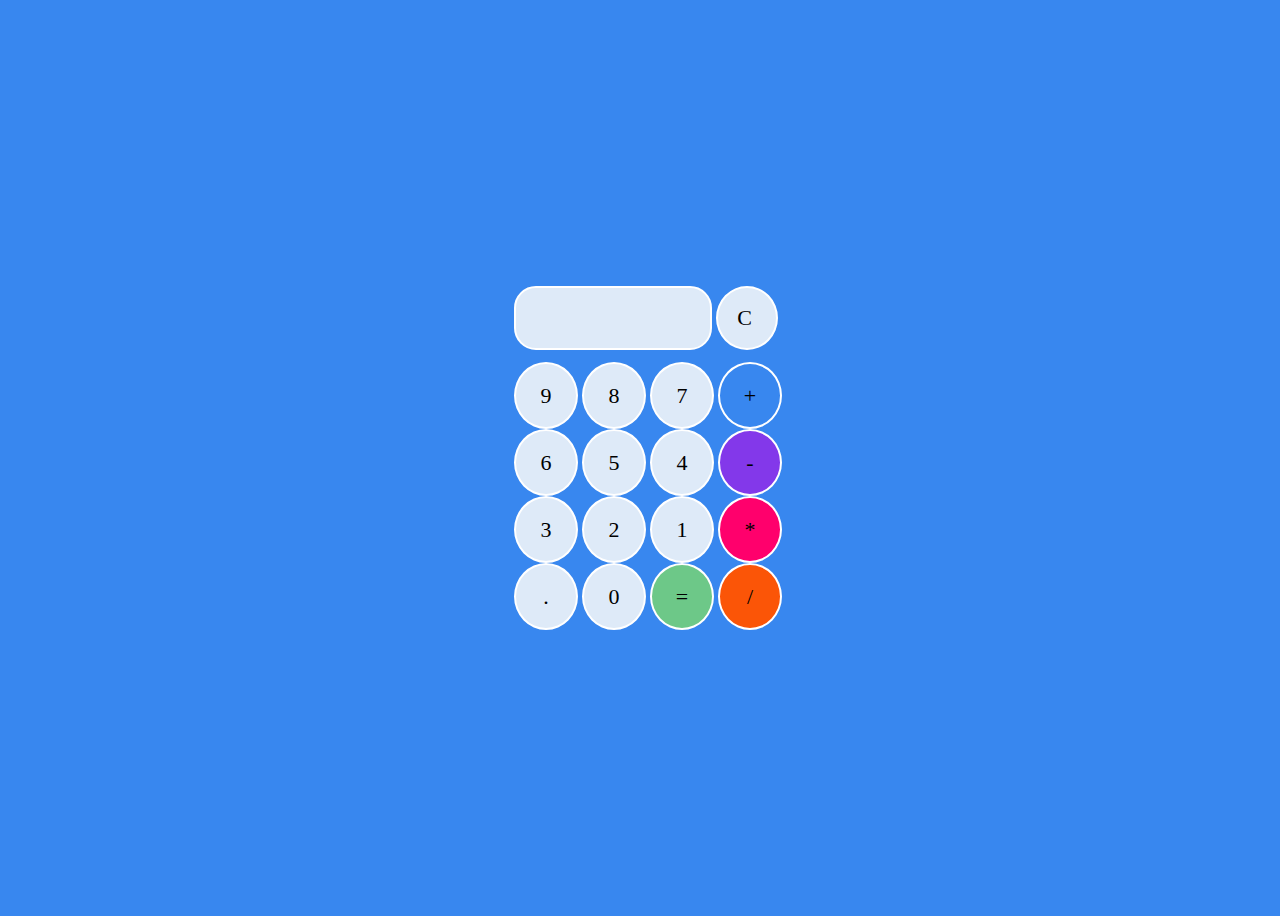
<file: calculator.html>
<!DOCTYPE html>
<html lang="en">
<head>
    <meta charset="UTF-8">
    <meta name="viewport" content="width=device-width, initial-scale=1.0">
    <meta http-equiv="X-UA-Compatible" content="ie=edge">
    <title>Calculator</title>
    <style>
    body{
        width: 100%;
        height: 100vh;    
        display: flex;
        align-items: center;
        justify-content: center;
        background: #3887ef;    
    }
    input{
        color: black;
        border: 2px solid white;
        padding: 17px;
        outline: none;
        font-size: 22px;
    font-family: cursive;
    }
    .num{
        width: 64px;
        height: 67px;
        border-radius: 50%;
    }
    .text{
        width: 160px;
        height: 26px;
        border-radius: 22px;
        letter-spacing: 5px;
        text-align: center;
        margin-bottom: 12px;
    }
    .text1{
        width: 24px;
        height: 26px;
        border-radius: 22px;
        letter-spacing: 5px;
        text-align: center;
        margin-bottom: 12px;
        border-radius: 50%;
        cursor: pointer;
    }
    .main{
        display: inline-block;
    }
    .maincolor{
        background-color: #deeaf8;
    }
    .blue{
        background-color: #3887ef;
    }
    .per{
        background-color: #8338ea;
    }
    .red{
        background-color: #ff006c;
    }
    .org{
        background-color: #fb5507;
    }
    .gre{
        background-color: #6dc888;
    }
    </style>
</head>
<body>
    <div class="main">
        <form action="" name="Calculator">
           <input type="text" class="text maincolor" name="text1" disabled>
           <input type="text" class="text1 maincolor" name="text12" value="C" onclick="location.reload()"><br>
           <input type="button" class="num maincolor" name="btn9" value="9" onclick="displaynum(btn9.value)">
           <input type="button" class="num maincolor" name="btn8" value="8" onclick="displaynum(btn8.value)">
           <input type="button" class="num maincolor" name="btn7" value="7" onclick="displaynum(btn7.value)">
           <input type="button" class="num blue" name="addbtn" value="+" onclick="displaynum(addbtn.value)"><br>
           <input type="button" class="num maincolor" name="btn6" value="6" onclick="displaynum(btn6.value)">
           <input type="button" class="num maincolor" name="btn5" value="5" onclick="displaynum(btn5.value)">
           <input type="button" class="num maincolor" name="btn4" value="4" onclick="displaynum(btn4.value)">
           <input type="button" class="num per" name="subbtn" value="-" onclick="displaynum(subbtn.value)"><br>
           <input type="button" class="num maincolor" name="btn3" value="3" onclick="displaynum(btn3.value)">
           <input type="button" class="num maincolor" name="btn2" value="2" onclick="displaynum(btn2.value)">
           <input type="button" class="num maincolor" name="btn1" value="1" onclick="displaynum(btn1.value)">
           <input type="button" class="num red" name="mulbtn" value="*" onclick="displaynum(mulbtn.value)"><br>
           <input type="button" class="num maincolor" name="dot" value="." onclick="displaynum(dot.value)">
           <input type="button" class="num maincolor" name="btn0" value="0" onclick="displaynum(btn0.value)">
           <input type="button" class="num gre" name="eqlbtn" value="=" onclick="text1.value=eval(text1.value)">
           <input type="button" class="num org" name="divbtn" value="/" onclick="displaynum(divbtn.value)"><br>
        </form>
    </div>
    <script>
        function displaynum(n1){
            Calculator.text1.value=Calculator.text1.value+n1;
        }
    </script>
</body>
</html>
</file>
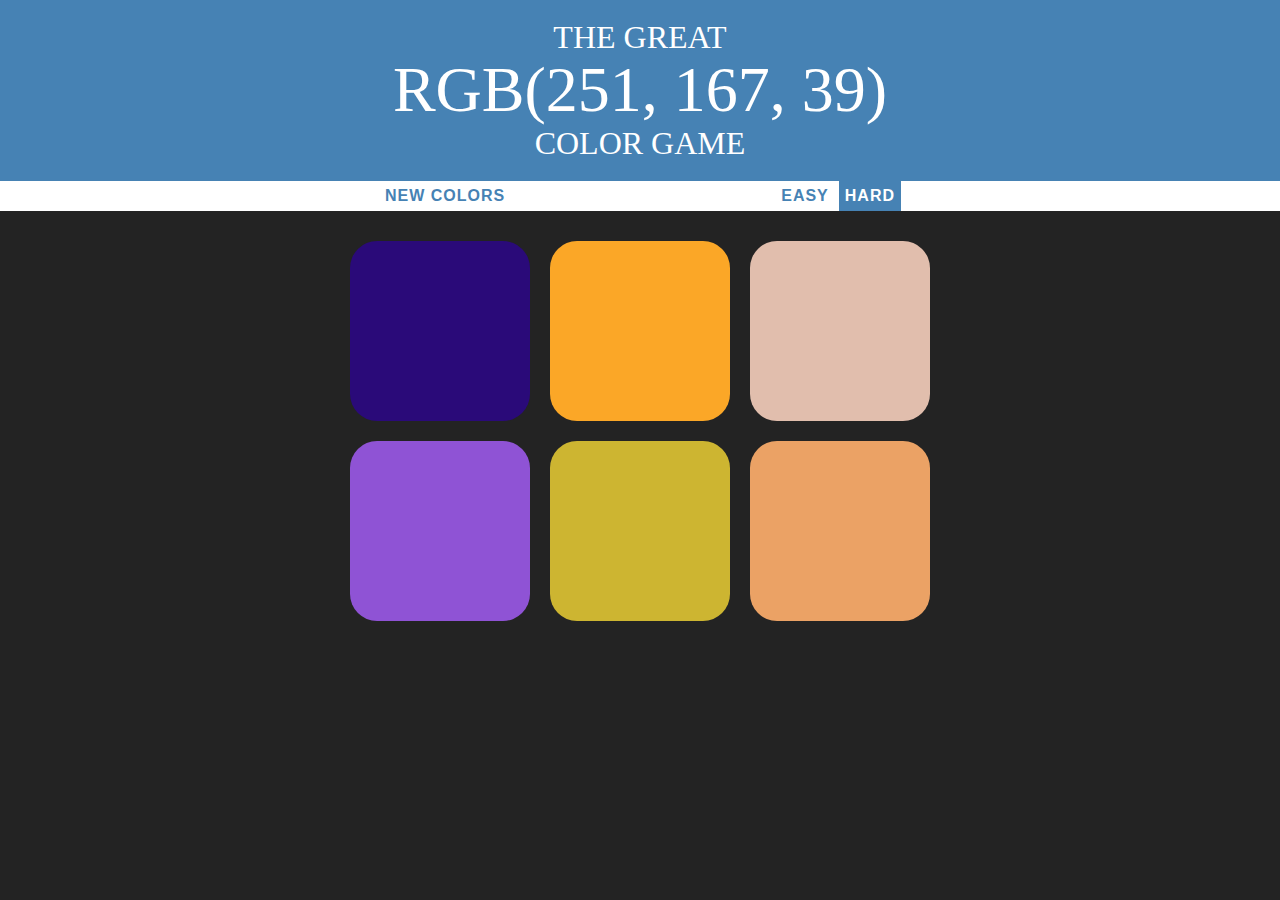
<file: color game project.html>
<html>
<head>
	<title>color game</title>
	<link rel="stylesheet" type="text/css" href="color game project.css">
</head>
<body>

<h1> The Great 
	<br>
	<span id = "colordisplay">  RGB</span> 
	<br>
	Color Game</h1>
	
	<div id = "stripe">
		<button id = "reset"> New colors</button>
		<span id = "message"></span>
		<button id = "easybtn"> Easy</button>
		<button  id = "hardbtn" class = "selected"> Hard</button>
	</div>

	<div id = "container">
		<div class ="square"></div>
		<div class ="square"></div>
		<div class ="square"></div>
		<div class ="square"></div>
		<div class ="square"></div>
		<div class ="square"></div>
	</div>

<script type="text/javascript" src="color game project.js"></script>
</body>
</html>
</file>
<file: color game project.css>
body{
	background-color: #232323;
	margin: 0;
	font-family: "Montserrat";
}

.square {
	width: 30%;
	background: purple;
	padding-bottom: 30%;
	float: left;
	margin: 1.66%;
	border-radius: 15%;
	transition: background 0.6s;
	/*-webkit-transition: background 0.6s;            /*this is when the transition doesnt work on some browser this is for firefox and others*/
	/*-moz-transition: background 0.6s;               /*this is for mozilla */
}

#container{
	margin: 20px auto;
	max-width: 600px;

}

h1 {
	text-align: center;
	line-height: 1.1;
	font-weight: normal;
	color: white;
	background: steelblue;
	margin: 0;
	text-transform: uppercase;
	padding: 20px 0;
}

#colordisplay {
	font-size: 200%;
}

span{
	color: white;
}

#stripe {                               /*# is used for when we have to design ids'*/
	background : white;
	height: 30px;
	text-align: center;

}

#message {
	display: inline-block;
	width: 20%;
}

.selected {
	color: white;
	background: steelblue;
}

button {
	border: none;
	background: none;
	text-transform: uppercase;
	height: 100%;
	font-weight: 700;
	color: steelblue;
	letter-spacing: 1px;
	font-size: inherit;
	transition: all 0.3s;
	outline: none;
}

button:hover {
	color: white;
	background: steelblue;
}
</file>
